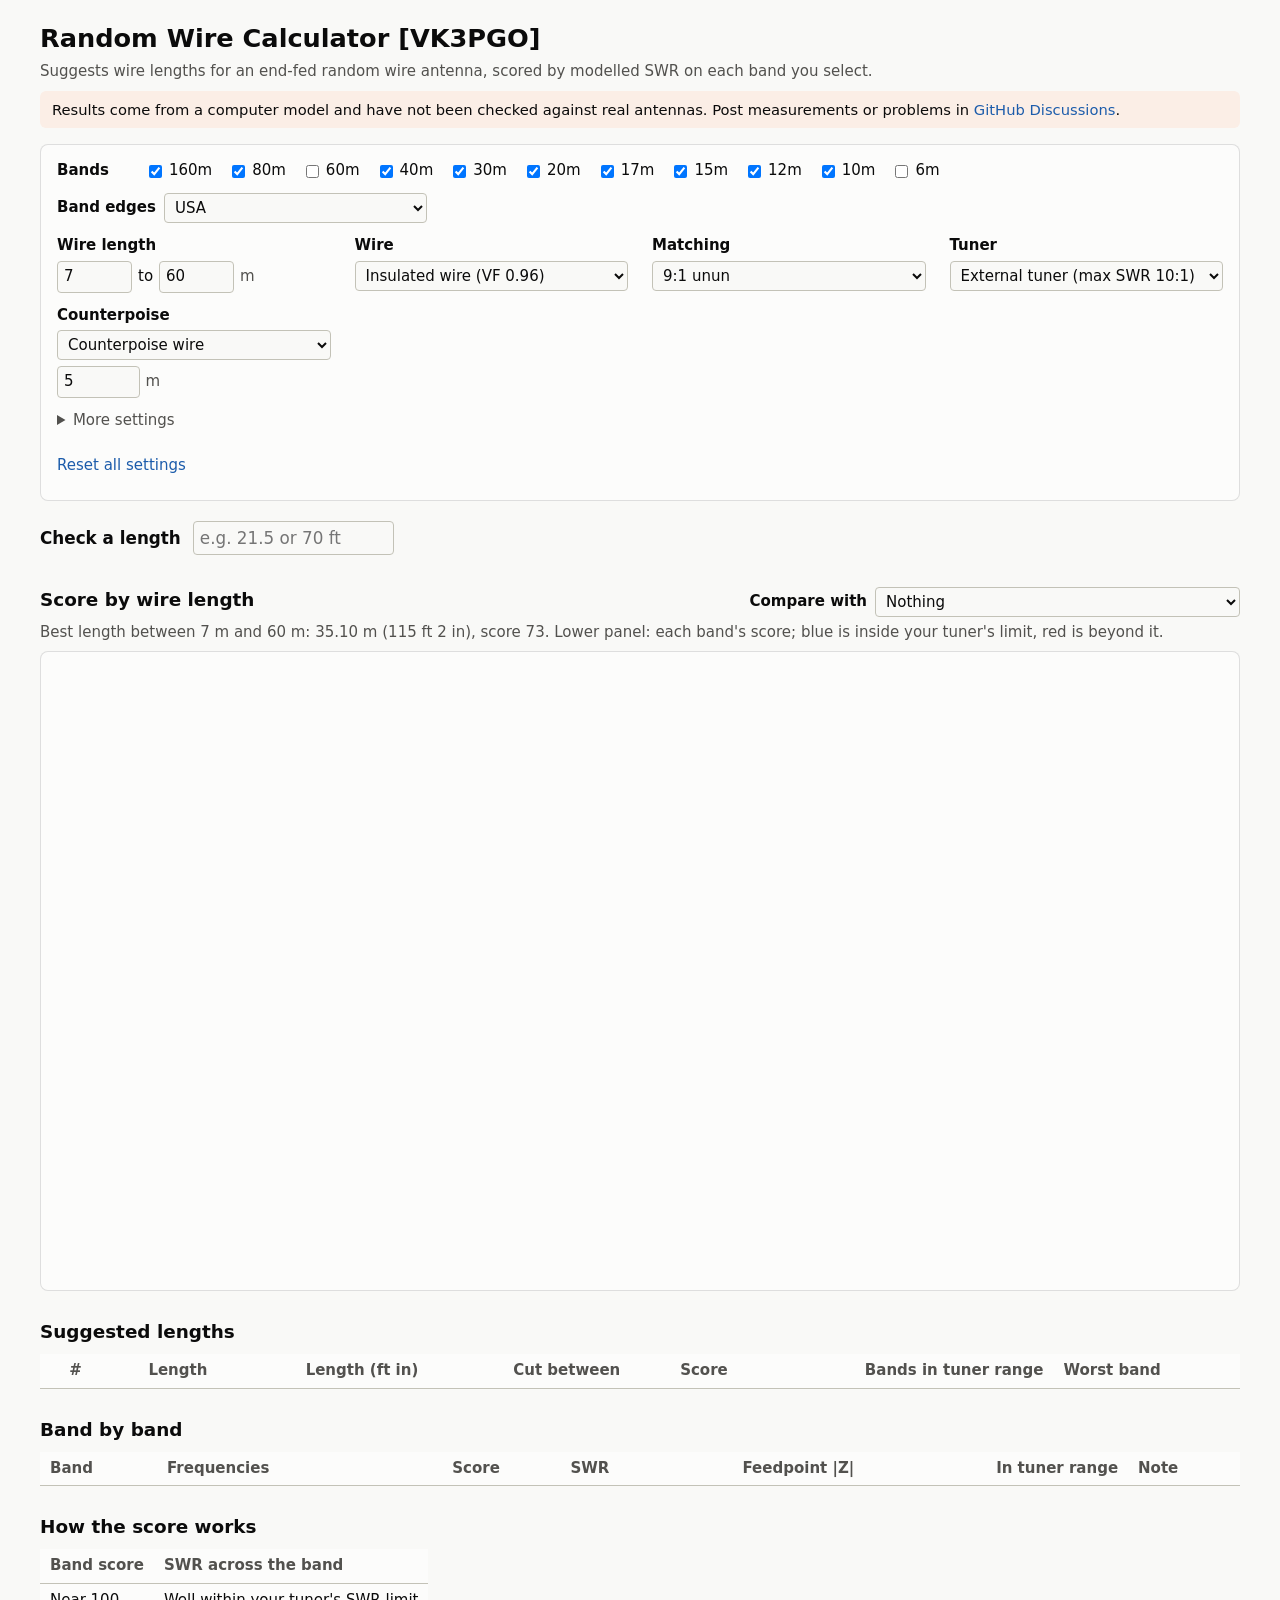
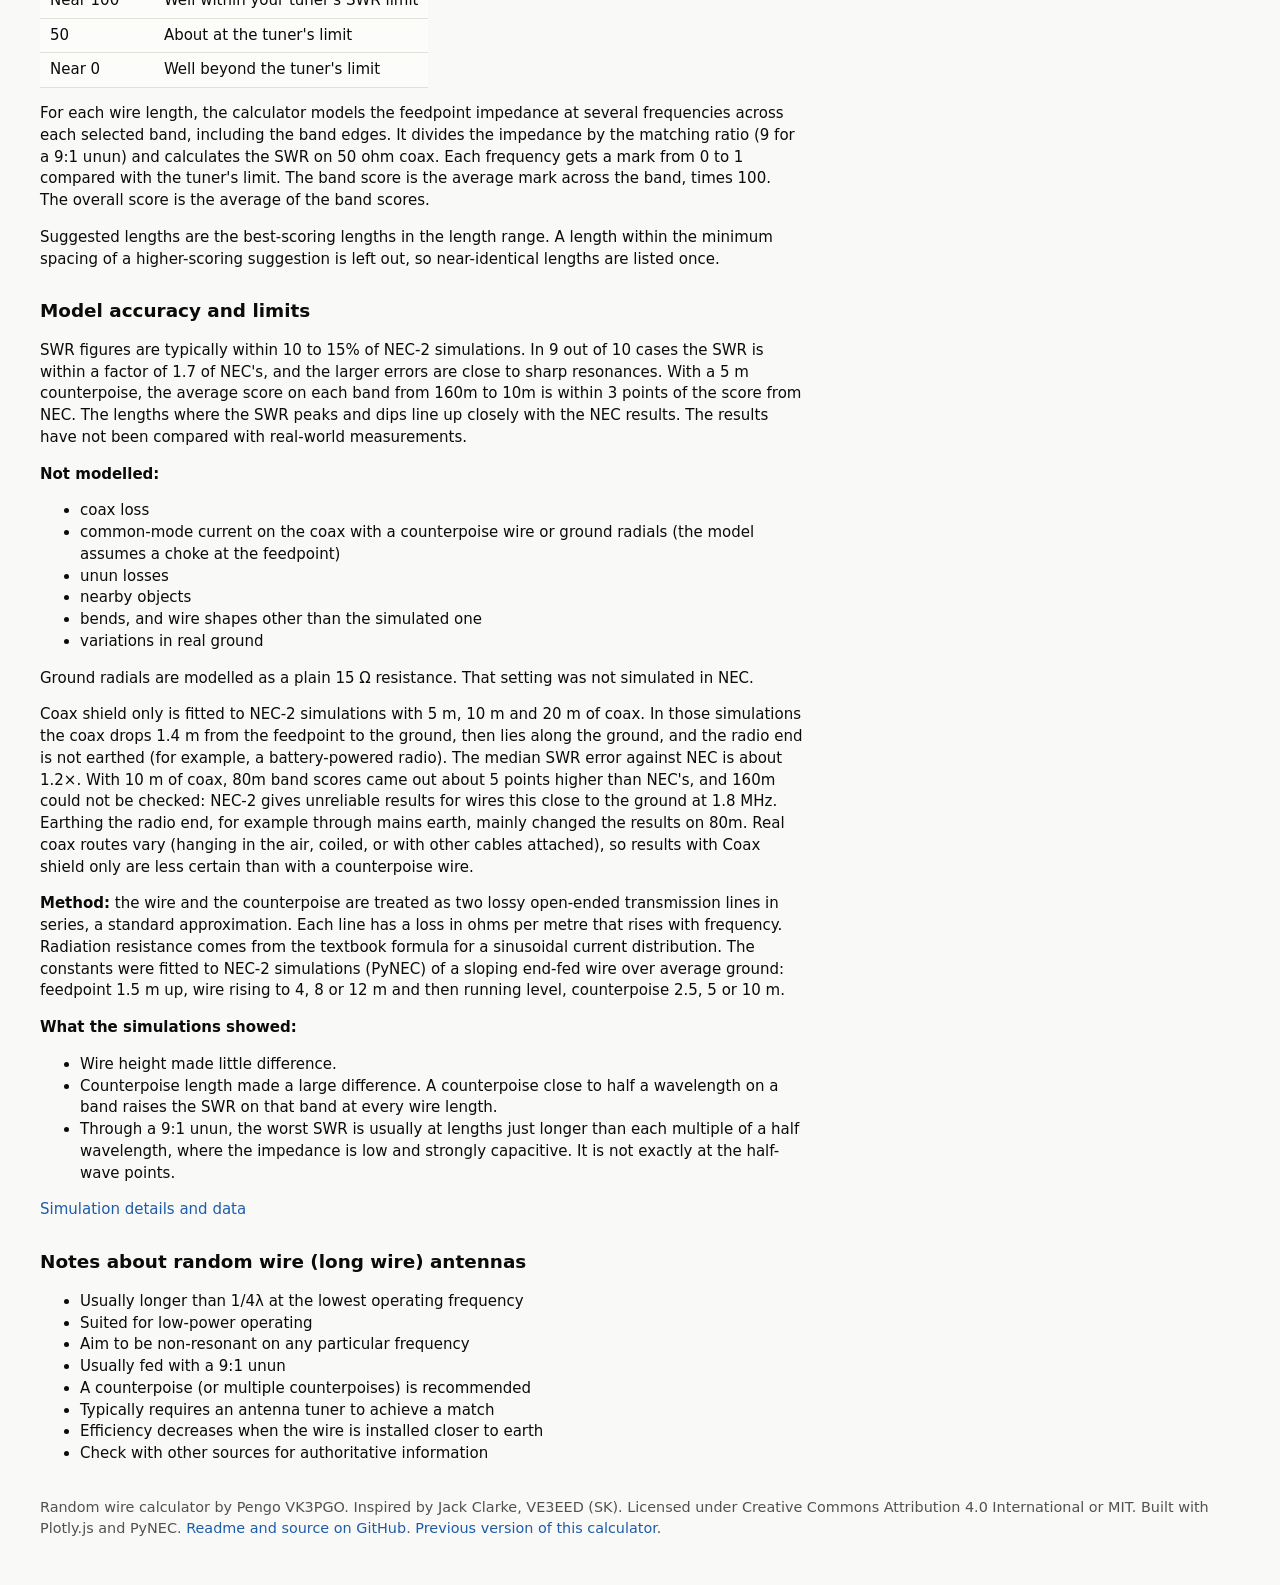
<file: docs/index.html>
<!DOCTYPE html>
<html lang="en">
<head>
    <meta charset="UTF-8">
    <meta name="viewport" content="width=device-width, initial-scale=1">
    <title>Random Wire Calculator [VK3PGO]</title>
    <meta name="description" content="Suggests wire lengths for an end-fed random wire antenna, scored by modelled SWR on each band you select.">
    <link rel="stylesheet" href="css/style.css">
    <script src="https://cdn.plot.ly/plotly-3.1.1.min.js"></script>
    <script type="module" src="js/app.js"></script>
</head>
<body>
<header class="page-head">
    <h1>Random Wire Calculator [VK3PGO]</h1>
    <p class="subtitle" id="subtitle">Suggests wire lengths for an end-fed random wire antenna, scored by modelled SWR on each band you select.</p>
    <p class="caution" id="caution">Results come from a computer model and have not been checked against real antennas. Post measurements or problems in <a href="https://github.com/pengowray/random-wire-calc/discussions">GitHub Discussions</a>.</p>
</header>

<main>
<section class="settings" aria-label="Settings">
    <fieldset class="bands">
        <legend>Bands</legend>
        <div id="bandList" class="band-list"></div>
        <label class="inline">Band edges
            <select id="region"></select>
        </label>
    </fieldset>

    <div class="setting-grid">
        <label>Wire length
            <span class="range-inputs">
                <input type="text" id="minLen" inputmode="decimal" value="7" aria-label="Shortest wire length">
                <span>to</span>
                <input type="text" id="maxLen" inputmode="decimal" value="60" aria-label="Longest wire length">
                <span class="unit len-unit">m</span>
            </span>
            <span class="field-note" id="rangeNote"></span>
        </label>

        <label>Wire
            <span class="range-inputs">
            <select id="wireType" title="Sets the velocity factor. Insulation slows the wave, so an insulated wire resonates at a shorter length.">
                <option value="0.99">Bare wire (VF 0.99)</option>
                <option value="0.96">Insulated wire (VF 0.96)</option>
                <option value="0.93">Thick insulation (VF 0.93)</option>
                <option value="custom">Custom velocity factor</option>
            </select>
            <input type="text" id="vfCustom" inputmode="decimal" value="0.95" aria-label="Custom velocity factor" class="short hidden">
            </span>
        </label>

        <label>Matching
            <select id="matching" title="The unun or transformer at the feedpoint, if any. The feedpoint impedance is divided by its ratio before the SWR is calculated.">
                <option value="9">9:1 unun</option>
                <option value="4">4:1 unun</option>
                <option value="1">1:1, tuner at the feedpoint</option>
                <option value="49">49:1 EFHW transformer</option>
                <option value="64">64:1 EFHW transformer</option>
            </select>
        </label>

        <label>Tuner
            <select id="tuner" title="The highest SWR your tuner can match. Each length is scored against this SWR limit.">
                <option value="10">External tuner (max SWR 10:1)</option>
                <option value="3">Radio's built-in tuner (max SWR 3:1)</option>
                <option value="2">No tuner (max SWR 2:1)</option>
            </select>
        </label>

        <label>Counterpoise
            <span class="range-inputs wraps">
                <select id="cpKind" title="Counterpoise wire length, ground radials, or coax shield only. With Coax shield only there is no counterpoise wire: the outside of the coax shield acts as the counterpoise, so the coax length changes the results. A counterpoise wire close to half a wavelength on a band raises the SWR on that band.">
                    <option value="wire">Counterpoise wire</option>
                    <option value="radials">Ground radials</option>
                    <option value="coax">Coax shield only</option>
                </select>
                <span class="input-unit" id="cpGroup">
                    <input type="text" id="cpLen" inputmode="decimal" value="5" aria-label="Counterpoise length" class="short">
                    <span class="unit len-unit">m</span>
                </span>
                <span class="input-unit hidden" id="coaxGroup">
                    <input type="text" id="coaxLen" inputmode="decimal" value="10" aria-label="Coax length from the unun to the radio" class="short"
                        title="Coax length from the unun to the radio. The model assumes the coax drops 1.4 m (4 ft 7 in) from the feedpoint to the ground, then lies along the ground, and the radio end is not earthed.">
                    <span class="unit"><span class="len-unit">m</span> of coax</span>
                </span>
            </span>
        </label>
    </div>

    <details class="more" id="moreSettings">
        <summary>More settings</summary>
        <div class="setting-grid">
            <label>Suggestions to show
                <input type="number" id="count" value="10" min="1" max="40" class="short">
            </label>
            <label title="A length within this percentage of a higher-scoring suggestion is left out of the suggestions.">Minimum spacing between suggestions
                <span class="range-inputs"><input type="number" id="spacing" value="5" min="0" max="50" step="0.5" class="short"><span class="unit">%</span></span>
            </label>
            <label>Length units
                <select id="units"><option value="m">Metres</option><option value="ft">Feet</option></select>
            </label>
            <label class="check"><input type="checkbox" id="logAxis"> Logarithmic length axis</label>
        </div>
    </details>
    <p><button type="button" id="reset" class="link-button">Reset all settings</button></p>
</section>

<section class="check-row" aria-label="Check a length">
    <label for="checkLen" class="check-label">Check a length</label>
    <input type="text" id="checkLen" inputmode="decimal" placeholder="e.g. 21.5 or 70 ft">
    <p id="checkResult" class="check-result" aria-live="polite"></p>
</section>

<section class="chart-section">
    <div class="chart-head">
        <h2 id="chartTitle">Score by wire length</h2>
        <label class="inline">Compare with
            <select id="compare"><option value="">Nothing</option></select>
        </label>
    </div>
    <p class="chart-summary" id="chartSummary"></p>
    <div id="plot" class="plot" role="img" aria-labelledby="chartTitle chartSummary"></div>
</section>

<section>
    <h2 id="suggestionsTitle">Suggested lengths</h2>
    <p class="table-note" id="suggestionsNote"></p>
    <div class="table-wrap">
    <table id="suggestions" class="data">
        <thead><tr>
            <th data-sort="rank" class="num">#</th>
            <th data-sort="length" class="num">Length</th>
            <th class="num">Length (ft in)</th>
            <th class="num" title="Any length in this range has a score within 3 points of the suggested length's score.">Cut between</th>
            <th data-sort="score" class="num" title="Average of the band scores, from 0 to 100. A score of 50 means the SWR is about at your tuner's limit. Higher is better.">Score</th>
            <th class="num hidden" id="altScoreHead"></th>
            <th class="num" title="Number of selected bands where the SWR stays within the tuner's limit across the whole band.">Bands in tuner range</th>
            <th>Worst band</th>
        </tr></thead>
        <tbody></tbody>
    </table>
    </div>
</section>

<section id="compareSection" class="hidden">
    <h2 id="compareTitle"></h2>
    <p class="table-note" id="compareNote"></p>
    <div class="table-wrap">
    <table id="compareTable" class="data">
        <thead><tr>
            <th class="num">Published length</th>
            <th class="num">Length</th>
            <th class="num">Score</th>
            <th class="num">Bands in tuner range</th>
            <th>Worst band</th>
            <th>Nearest suggestion</th>
        </tr></thead>
        <tbody></tbody>
    </table>
    </div>
</section>

<section>
    <h2 id="bandTitle">Band by band</h2>
    <div class="table-wrap">
    <table id="bandTable" class="data">
        <thead><tr>
            <th>Band</th>
            <th>Frequencies</th>
            <th class="num" title="Band score: average mark across the band, 0 to 100.">Score</th>
            <th class="num" title="SWR on the coax after the transformer, lowest to highest across the band.">SWR</th>
            <th class="num" title="Magnitude of the feedpoint impedance before the transformer, lowest to highest across the band.">Feedpoint |Z|</th>
            <th class="num">In tuner range</th>
            <th>Note</th>
        </tr></thead>
        <tbody></tbody>
    </table>
    </div>
</section>

<section class="about">
    <h2>How the score works</h2>
    <table class="data key">
        <thead><tr><th>Band score</th><th>SWR across the band</th></tr></thead>
        <tbody>
            <tr><td>Near 100</td><td>Well within your tuner's SWR limit</td></tr>
            <tr><td>50</td><td>About at the tuner's limit</td></tr>
            <tr><td>Near 0</td><td>Well beyond the tuner's limit</td></tr>
        </tbody>
    </table>
    <p>For each wire length, the calculator models the feedpoint impedance at several frequencies across each selected band, including the band edges. It divides the impedance by the matching ratio (9 for a 9:1 unun) and calculates the SWR on 50 ohm coax. Each frequency gets a mark from 0 to 1 compared with the tuner's limit. The band score is the average mark across the band, times 100. The overall score is the average of the band scores.</p>
    <p>Suggested lengths are the best-scoring lengths in the length range. A length within the minimum spacing of a higher-scoring suggestion is left out, so near-identical lengths are listed once.</p>

    <h2>Model accuracy and limits</h2>
    <p>SWR figures are typically within 10 to 15% of NEC-2 simulations. In 9 out of 10 cases the SWR is within a factor of 1.7 of NEC's, and the larger errors are close to sharp resonances. With a 5 m counterpoise, the average score on each band from 160m to 10m is within 3 points of the score from NEC. The lengths where the SWR peaks and dips line up closely with the NEC results. The results have not been compared with real-world measurements.</p>
    <p><b>Not modelled:</b></p>
    <ul>
        <li>coax loss</li>
        <li>common-mode current on the coax with a counterpoise wire or ground radials (the model assumes a choke at the feedpoint)</li>
        <li>unun losses</li>
        <li>nearby objects</li>
        <li>bends, and wire shapes other than the simulated one</li>
        <li>variations in real ground</li>
    </ul>
    <p>Ground radials are modelled as a plain 15 Ω resistance. That setting was not simulated in NEC.</p>
    <p>Coax shield only is fitted to NEC-2 simulations with 5 m, 10 m and 20 m of coax. In those simulations the coax drops 1.4 m from the feedpoint to the ground, then lies along the ground, and the radio end is not earthed (for example, a battery-powered radio). The median SWR error against NEC is about 1.2×. With 10 m of coax, 80m band scores came out about 5 points higher than NEC's, and 160m could not be checked: NEC-2 gives unreliable results for wires this close to the ground at 1.8 MHz. Earthing the radio end, for example through mains earth, mainly changed the results on 80m. Real coax routes vary (hanging in the air, coiled, or with other cables attached), so results with Coax shield only are less certain than with a counterpoise wire.</p>
    <p><b>Method:</b> the wire and the counterpoise are treated as two lossy open-ended transmission lines in series, a standard approximation. Each line has a loss in ohms per metre that rises with frequency. Radiation resistance comes from the textbook formula for a sinusoidal current distribution. The constants were fitted to NEC-2 simulations (PyNEC) of a sloping end-fed wire over average ground: feedpoint 1.5 m up, wire rising to 4, 8 or 12 m and then running level, counterpoise 2.5, 5 or 10 m.</p>
    <p><b>What the simulations showed:</b></p>
    <ul>
        <li>Wire height made little difference.</li>
        <li>Counterpoise length made a large difference. A counterpoise close to half a wavelength on a band raises the SWR on that band at every wire length.</li>
        <li>Through a 9:1 unun, the worst SWR is usually at lengths just longer than each multiple of a half wavelength, where the impedance is low and strongly capacitive. It is not exactly at the half-wave points.</li>
    </ul>
    <p><a href="https://github.com/pengowray/random-wire-calc/tree/main/model">Simulation details and data</a></p>

    <h2>Notes about random wire (long wire) antennas</h2>
    <ul>
        <li>Usually longer than 1/4λ at the lowest operating frequency</li>
        <li>Suited for low-power operating</li>
        <li>Aim to be non-resonant on any particular frequency</li>
        <li>Usually fed with a 9:1 unun</li>
        <li>A counterpoise (or multiple counterpoises) is recommended</li>
        <li>Typically requires an antenna tuner to achieve a match</li>
        <li>Efficiency decreases when the wire is installed closer to earth</li>
        <li>Check with other sources for authoritative information</li>
    </ul>
</section>
</main>

<footer>
    <p>Random wire calculator by Pengo VK3PGO. Inspired by Jack Clarke, VE3EED (SK). Licensed under Creative Commons Attribution 4.0 International or MIT. Built with Plotly.js and PyNEC. <a href="https://github.com/pengowray/random-wire-calc">Readme and source on GitHub</a>. <a href="old/">Previous version of this calculator</a>.</p>
</footer>
</body>
</html>
</file>
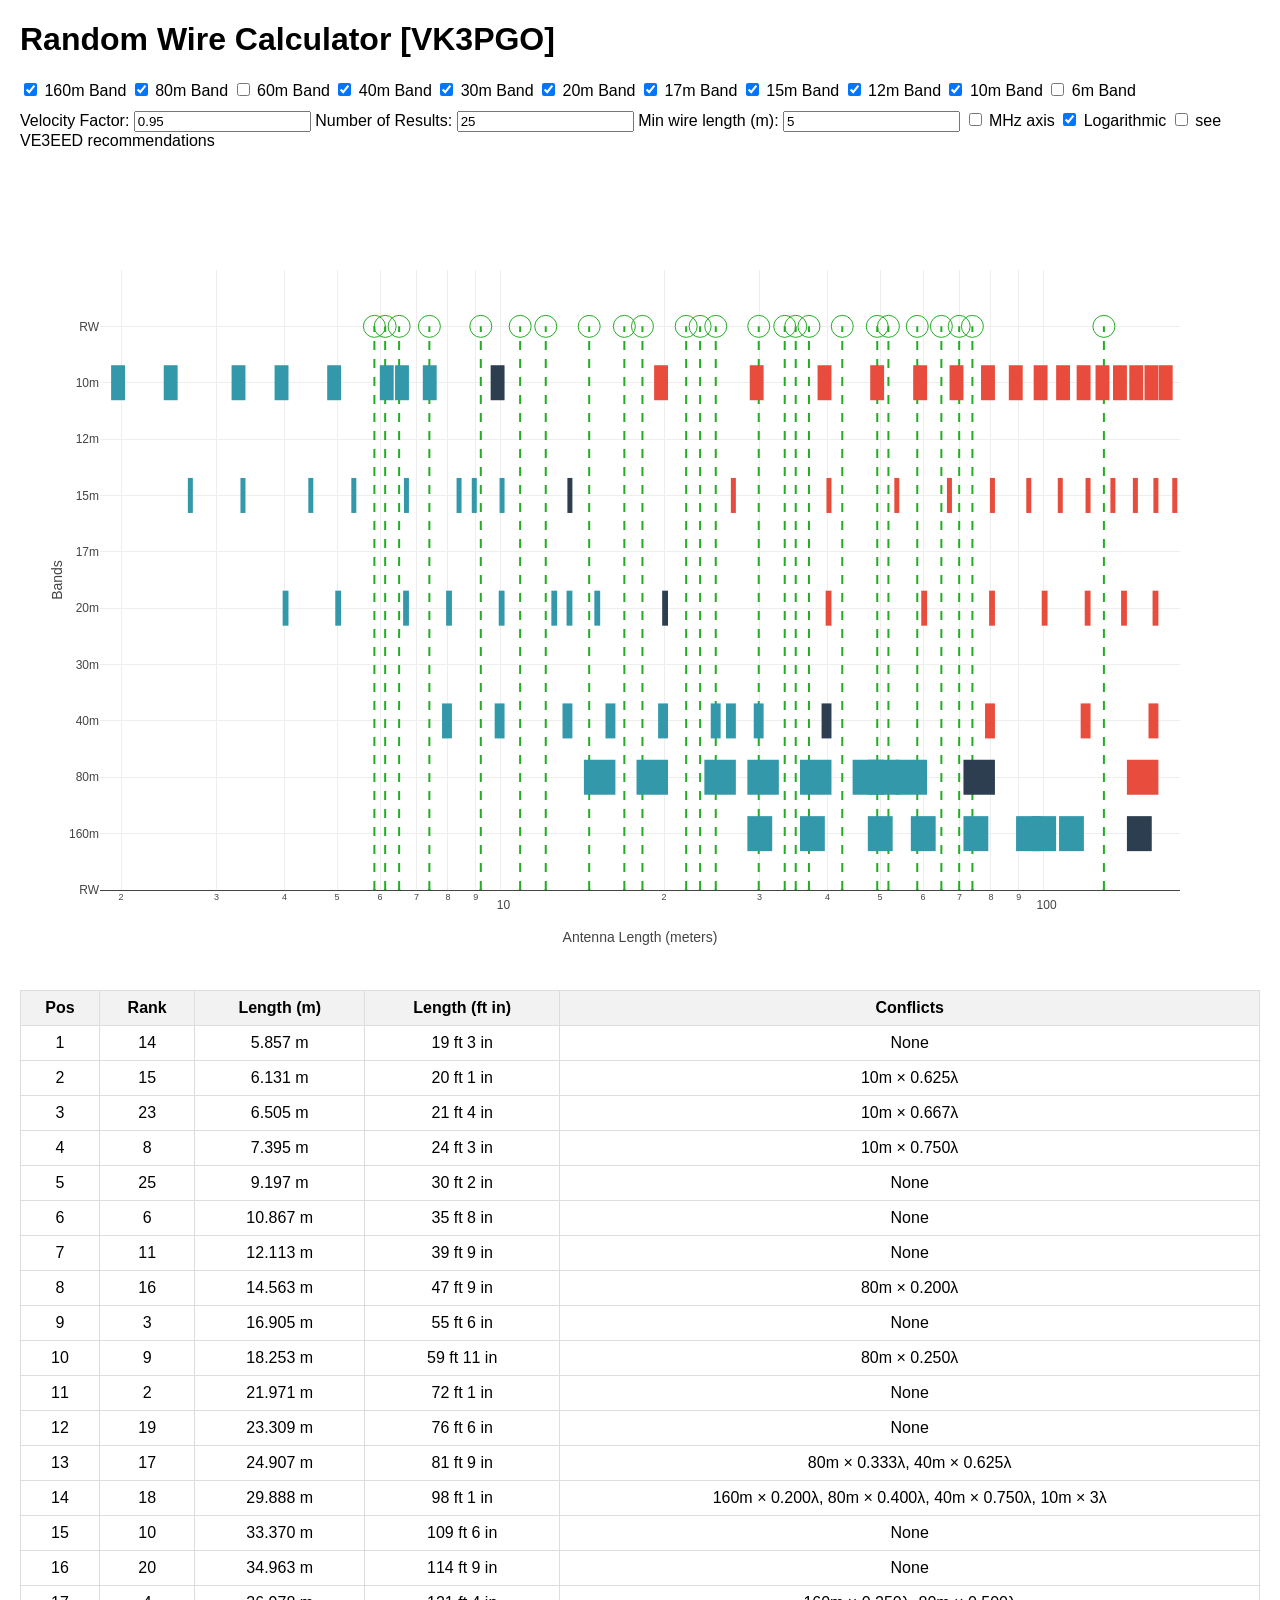
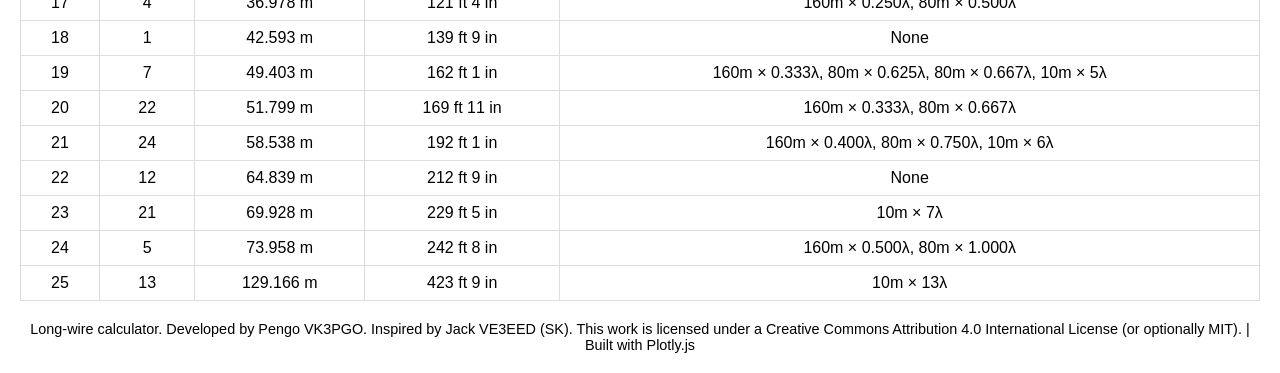
<file: web/index.html>
<!DOCTYPE html>
<html lang="en">
<head>
    <meta charset="UTF-8">
    <title>Random Wire Calculator [VK3PGO]</title>
    <script src="https://cdn.plot.ly/plotly-latest.min.js"></script>
    <style>
        body {
            font-family: Arial, sans-serif;
            margin: 20px;
        }
        .controls {
            margin-bottom: 20px;
        }
        .checkboxes {
            margin-bottom: 10px;
        }
        .plot {
            width: 100%;
            height: 800px;
        }
        table {
            width: 100%;
            border-collapse: collapse;
            margin-top: 20px;
        }
        th, td {
            border: 1px solid #ddd;
            padding: 8px;
            text-align: center;
        }
        th {
            background-color: #f2f2f2;
            cursor: pointer;
        }
        footer {
            margin-top: 20px;
            text-align: center;
            font-size: 0.9em;
        }
        #ve3eedContainer {
            display: none;
        }
    </style>
</head>
<body>

<h1>Random Wire Calculator [VK3PGO]</h1>

<div class="controls">
    <div class="checkboxes">
        <label><input type="checkbox" id="160m" checked> 160m Band</label>
        <label><input type="checkbox" id="80m" checked> 80m Band</label>
        <label><input type="checkbox" id="60m"> 60m Band</label>
        <label><input type="checkbox" id="40m" checked> 40m Band</label>
        <label><input type="checkbox" id="30m" checked> 30m Band</label>
        <label><input type="checkbox" id="20m" checked> 20m Band</label>
        <label><input type="checkbox" id="17m" checked> 17m Band</label>
        <label><input type="checkbox" id="15m" checked> 15m Band</label>
        <label><input type="checkbox" id="12m" checked> 12m Band</label>
        <label><input type="checkbox" id="10m" checked> 10m Band</label>
        <label><input type="checkbox" id="6m"> 6m Band</label>
    </div>
    <label for="velocityFactor">Velocity Factor: </label>
    <input type="text" id="velocityFactor" value="0.95">
    <label for="numResults">Number of Results: </label>
    <input type="number" id="numResults" value="25" min="1">
    <label for="minWireM">Min wire length (m): </label>
    <input type="number" id="minWireM" value="5" min="0">
    <label><input type="checkbox" id="hzUnits" onchange="toggledUnit()"> MHz axis</label>
    <label><input type="checkbox" id="logarithmic" checked> Logarithmic</label>
    <label id="ve3eedContainer"><input type="checkbox" id="ve3eedToggle" onchange="toggleVe3eed()"> see VE3EED recommendations</label>
</div>

<div id="plot" class="plot"></div>

<table id="resultsTable">
    <thead>
        <tr>
            <th onclick="sortTable(0)">Pos</th>
            <th onclick="sortTable(1)">Rank</th>
            <th onclick="sortTable(0)">Length (m)</th>
            <th onclick="sortTable(0)">Length (ft in)</th>
            <th onclick="sortTable(4)">Conflicts</th>
        </tr>
    </thead>
    <tbody></tbody>
</table>

<footer>
    <p>Long-wire calculator. Developed by Pengo VK3PGO. Inspired by Jack <a onclick="easterEgg()">VE3EED</a> (SK). This work is licensed under a Creative Commons Attribution 4.0 International License (or optionally MIT). | Built with Plotly.js</p>
</footer>

<script>
const speedOfLight = 299792458;
const ve3eedNumbers = "29  35.5  41  58  71  84  107  119  148  203  347  407  423"; // feet
const maxFreq = 1.6; // has vf applied to it

const frequencyRanges = {
    "160m": [1.8, 2.0],
    "80m": [3.5, 4.0],
    "60m": [5.3, 5.4],
    "40m": [7.0, 7.3],
    "30m": [10.1, 10.15],
    "20m": [14.0, 14.35],
    "17m": [18.068, 18.168],
    "15m": [21.0, 21.45],
    "12m": [24.89, 24.99],
    "10m": [28.0, 29.7],
    "6m": [50.0, 54.0]
};

const factors = [
    { value: 1/2, penalty: 10, type: 'fraction' },
    { value: 1/4, penalty: 9, type: 'fraction' },
    { value: 3/4, penalty: 8, type: 'fraction' },
    { value: 1, penalty: 7, type: 'fraction', highlight: true },
    { value: 5/8, penalty: 6, type: 'fraction' },
    { value: 1/3, penalty: 5, type: 'fraction' },
    { value: 2/3, penalty: 5, type: 'fraction' },
    { value: 1/5, penalty: 4, type: 'fraction' },
    { value: 2/5, penalty: 4, type: 'fraction' },
    { value: 2, penalty: 6, type: 'multiple' },
    { value: 3, penalty: 5, type: 'multiple' },
    { value: 4, penalty: 4, type: 'multiple' },
    { value: 5, penalty: 3, type: 'multiple' },
    { value: 6, penalty: 2, type: 'multiple' },
    { value: 7, penalty: 2, type: 'multiple' },
    { value: 8, penalty: 1, type: 'multiple' },
    { value: 9, penalty: 1, type: 'multiple' },
    { value: 10, penalty: 1, type: 'multiple' },
    { value: 11, penalty: 0.6, type: 'multiple' },
    { value: 12, penalty: 0.6, type: 'multiple' },
    { value: 13, penalty: 0.6, type: 'multiple' },
    { value: 14, penalty: 0.6, type: 'multiple' },
    { value: 15, penalty: 0.6, type: 'multiple' },
    { value: 16, penalty: 0.6, type: 'multiple' },
    { value: 17, penalty: 0.6, type: 'multiple' },
    { value: 18, penalty: 0.6, type: 'multiple' },
    { value: 19, penalty: 0.6, type: 'multiple' },
    { value: 20, penalty: 0.6, type: 'multiple' }
];

//let currentUnit = 'meters';
let currentUnit = document.getElementById('hzUnits').checked ? 'hertz' : 'meters';
let ve3eedMode = false;
let originalNumResults = 25;
let numResultsHasBeenSet = false;

function calculateWavelength(freq, vf) {
    return (speedOfLight * vf) / (freq * 1e6);
}

function calculateFrequency(length, vf) {
    return (speedOfLight * vf) / (length * 1e6);
}

function findConflicts(length, selectedBands, factors, vf) {
    const conflicts = new Set();
    for (const [band, [startFreq, endFreq]] of Object.entries(frequencyRanges)) {
        if (selectedBands.some(([selectedBand]) => selectedBand === band)) {
            const minWavelength = calculateWavelength(endFreq, vf);
            const maxWavelength = calculateWavelength(startFreq, vf);
            for (const { value, type, penalty } of factors) {
                const minLength = minWavelength * value;
                const maxLength = maxWavelength * value;
                if (length >= minLength && length <= maxLength && maxWavelength * value <= calculateWavelength(maxFreq, vf)) {
                    const startFreqMHZ = (endFreq * value).toFixed(2);
                    const endFreqMHZ = (startFreq * value).toFixed(2);
                    conflicts.add(`${band} × ${type === 'fraction' ? value.toFixed(3) : value.toFixed(0)}λ`);
                }
            }
        }
    }
    return Array.from(conflicts);
}

function calculate() {
    const vf = parseFloat(document.getElementById('velocityFactor').value);
    const numResultsInput = document.getElementById('numResults');
    const numResults = ve3eedMode ? 13 : parseInt(numResultsInput.value);
    const logarithmic = document.getElementById('logarithmic').checked;
    const selectedBands = Object.entries(frequencyRanges).filter(([band]) => document.getElementById(band).checked);
    const minWireLen = parseFloat(document.getElementById('minWireM').value);

    numResultsInput.disabled = ve3eedMode;
    minWireM.disabled = ve3eedMode;
    if (ve3eedMode) {
        numResultsInput.value = 13;
    } else if (numResultsHasBeenSet) {
        numResultsInput.value = originalNumResults;
    }

    if (ve3eedMode) {
        //const ve3eedLengthsFt = ve3eedNumbers.split(' ').filter(num => num).map(Number);
        const ve3eedLengthsFt = ve3eedNumbers.split(' ').filter(num => num);
        
        const scoredVe3eedLengths = ve3eedLengthsFt.map((ft, index) => {
            const length = Number(ft) * 0.3048;
            const conflicts = findConflicts(length, selectedBands, factors, vf);
            let score = 0;
            conflicts.forEach(conflict => {
                const factorMatch = factors.find(f => conflict.includes(`${f.value.toFixed(2)}${f.type === 'fraction' ? 'λ' : 'x'}`));
                if (factorMatch) {
                    score -= factorMatch.penalty;
                }
            });
            return { length, conflicts, score, originalIndex: index + 1, ft };
        });

        scoredVe3eedLengths.sort((a, b) => b.score - a.score);

        const results = scoredVe3eedLengths.map((result, index) => {
            const length = result.length;
            return {
                pos: result.originalIndex, // lengthToPosMap[result.mid],
                rank: index + 1,
                length: `${length.toFixed(3)} m`,
                size: `${result.ft} ft`,
                conflicts: result.conflicts.join(', '),
                score: result.score,
                originalIndex: result.originalIndex
            };
        });

        plotResults(selectedBands, results, vf, logarithmic, true);

        const tableBody = document.getElementById('resultsTable').querySelector('tbody');
        tableBody.innerHTML = '';
        results.forEach((result) => {
            const row = document.createElement('tr');
            row.innerHTML = `
                <td>${result.pos}</td>
                <td>${result.rank}</td>
                <td>${result.length}</td>
                <td>${result.size}</td>
                <td>${result.conflicts.length ? result.conflicts : 'None'}</td>
            `;
            tableBody.appendChild(row);
        });
    } else {
        const avoidSet = new Set();
        for (const [band, [startFreq, endFreq]] of selectedBands) {
            for (const freq of [startFreq, endFreq]) {
                const wavelength = calculateWavelength(freq, vf);
                for (const { value } of factors) {
                    const length = Math.round(wavelength * value * 1000) / 1000;
                    if (length <= calculateWavelength(maxFreq, vf)) {
                        avoidSet.add(length);
                    }
                }
            }
        }

        const avoidList = Array.from(avoidSet).sort((a, b) => a - b);
        const midPoints = [];
        const bandwidths = [];

        for (let i = 0; i < avoidList.length - 1; i++) {
            const midPoint = (avoidList[i] + avoidList[i + 1]) / 2;
            const bandwidth = avoidList[i + 1] - avoidList[i];
            if (midPoint < minWireLen) continue;
            midPoints.push(midPoint);
            bandwidths.push(bandwidth);
        }

        const scoredMidPoints = midPoints.map((mid, index) => {
            let score = bandwidths[index] / mid;
            const conflicts = findConflicts(mid, selectedBands, factors, vf);
            const debugInfo = [];
            conflicts.forEach(conflict => {
                const factorMatch = factors.find(f => conflict.includes(`${f.value.toFixed(2)}${f.type === 'fraction' ? 'λ' : 'x'}`));
                if (factorMatch) {
                    score -= factorMatch.penalty;
                    debugInfo.push({ conflict, penalty: factorMatch.penalty });
                }
            });
            console.log(`Midpoint: ${mid.toFixed(3)} m, Score: ${score.toFixed(2)}, Debug Info:`, debugInfo);
            return { mid, bandwidth: bandwidths[index], score, conflicts, originalIndex: index + 1 };
        });

        scoredMidPoints.sort((a, b) => b.score - a.score);
        const topResults = scoredMidPoints.slice(0, numResults);

        // Create a mapping of the sorted lengths to their position (pos)
        const lengthSortedResults = [...topResults].sort((a, b) => a.mid - b.mid);
        const lengthToPosMap = lengthSortedResults.reduce((acc, result, idx) => {
            acc[result.mid] = idx + 1;
            return acc;
        }, {});

        const results = topResults.map((result, index) => {
            const length = result.mid;
            const conflicts = findConflicts(length, selectedBands, factors, vf);
            const feet = Math.floor(length * 3.28084);
            const inches = Math.round((length * 3.28084 - feet) * 12);
            return {
                pos: lengthToPosMap[result.mid],
                rank: index + 1,
                length: `${length.toFixed(3)} m`,
                size: `${feet} ft ${inches} in`,
                conflicts: conflicts.join(', '),
                score: result.score.toFixed(2),
                originalIndex: result.originalIndex
            };
        });

        plotResults(selectedBands, results, vf, logarithmic, false);

        const tableBody = document.getElementById('resultsTable').querySelector('tbody');
        tableBody.innerHTML = '';
        results.forEach((result) => {
            const row = document.createElement('tr');
            row.innerHTML = `
                <td>${result.pos}</td>
                <td>${result.rank}</td>
                <td>${result.length}</td>
                <td>${result.size}</td>
                <td>${result.conflicts.length ? result.conflicts : 'None'}</td>
            `;
            tableBody.appendChild(row);
        });
    }

    console.log('Good lengths with conflicts:', typeof results !== 'undefined' ? results : 'results is not defined');

    sortTable(0);
}

function plotResults(selectedBands, results, vf, logarithmic, ve3eedMode) {
    const vfc = 1.0; // constant vf for display; vf already calculated in data
    const traceData = [];
    selectedBands.forEach(([band, [startFreq, endFreq]], index) => {
        const minWavelength = calculateWavelength(endFreq, vf);
        const maxWavelength = calculateWavelength(startFreq, vf);
        for (const { value, type, penalty, highlight } of factors) {
            const xValues = currentUnit === 'meters' ? 
                            [minWavelength * value, maxWavelength * value] :
                            [endFreq * value * vf, startFreq * value * vf];
            if (maxWavelength * value <= calculateWavelength(maxFreq, vf)) {
                traceData.push({
                    x: xValues,
                    y: [index + 1, index + 1],
                    type: 'scatter',
                    mode: 'lines',
                    line: { shape: 'linear', width: highlight ? 35 : 35, color: highlight ? '#2C3E50' : value > 1 ? '#E74C3C' : '#3498AB' },
                    marker: {
                        color: highlight ? '#2C3E50' : value > 1 ? '#E74C3C' : '#3498AB',
                        size: 6
                    },
                    name: band,
                    text: [
                        `× ${type === 'fraction' ? value.toFixed(2) : value.toFixed(0)}λ`,
                        `× ${type === 'fraction' ? value.toFixed(2) : value.toFixed(0)}λ`,
                    ]
                });
            }
        }
    });

    const bestData = results.map((result) => {
        const xValue = currentUnit === 'meters' ? parseFloat(result.length) : calculateFrequency(parseFloat(result.length), vfc);
        //const labelText = ve3eedMode ? `#${result.pos}: ${result.length} (${result.size})` : `#${result.pos}: ${result.length} (${result.size}) Rank:${result.rank}`;
        const labelText = `#${result.pos}: ${result.length} (${result.size})`;
        return [
            {
                x: [xValue],
                y: [selectedBands.length + 1],
                type: 'scatter',
                mode: 'markers',
                marker: { color: ve3eedMode ? '#AD32AD' : '#22AD22', size: 22, symbol: 'circle-open' },
                name: `RW`,
                text: [labelText]
            },
            {
                x: [xValue],
                y: [0],
                type: 'scatter',
                mode: 'markers',
                marker: { color: ve3eedMode ? '#AD32AD' : '#22AD22', size: 2, symbol: 'circle-open' },
                name: `RW`,
                //text: [labelText],
                hoverinfo: 'skip'
            },
            {
                x: [xValue, xValue],
                y: [0, selectedBands.length + 1],
                type: 'scatter',
                mode: 'lines',
                line: { color: ve3eedMode ? '#AD32AD' : '#22AD22', width: 2, dash: 'dash' },
                showlegend: false,
                hoverinfo: 'skip'
            }
        ];
    }).flat();

    const layout = {
        xaxis: {
            title: currentUnit === 'meters' ? 'Antenna Length (meters)' : 'Frequency (MHz)',
            type: logarithmic ? 'log' : 'linear',
            range: logarithmic ? (currentUnit === 'meters' ? [Math.log(1.3), Math.log(9.5)] : [Math.log(1.3), Math.log(9.5)]) : (0, currentUnit === 'meters' ? [0, 180] : [0, calculateFrequency(6, 1.0)]),
            side: 'bottom',
        },
        yaxis: {
            title: 'Bands',
            tickvals: Array.from({ length: selectedBands.length }, (_, i) => i + 1).concat([selectedBands.length + 1, 0]),
            ticktext: selectedBands.map(([band]) => band).concat(['RW', 'RW']),
            showticklabels: true,
            range: [0, selectedBands.length + 2]
        },
        showlegend: false
    };

    Plotly.newPlot('plot', [...bestData, ...traceData], layout);
}

function toggledUnit() {
    //currentUnit = currentUnit === 'meters' ? 'hertz' : 'meters';
    currentUnit = document.getElementById('hzUnits').checked ? 'hertz' : 'meters';
    
    calculate();
}

function sortTable(columnIndex) {
    const table = document.getElementById('resultsTable');
    const rows = Array.from(table.rows).slice(1);
    const sortedRows = rows.sort((a, b) => {
        const cellA = a.cells[columnIndex].innerText;
        const cellB = b.cells[columnIndex].innerText;
        if (columnIndex === 0 || columnIndex === 1 || columnIndex === 2) {  // Numeric columns
            return parseFloat(cellA) - parseFloat(cellB);
        }
        return cellA.localeCompare(cellB);
    });
    const tableBody = table.querySelector('tbody');
    tableBody.innerHTML = '';
    sortedRows.forEach(row => tableBody.appendChild(row));
}

function toggleVe3eed() {
    const checkbox = document.getElementById('ve3eedToggle');
    ve3eedMode = checkbox.checked;

    if (ve3eedMode) {
        if (!numResultsHasBeenSet) {
            originalNumResults = document.getElementById('numResults').value;
            numResultsHasBeenSet = true;
        }
        document.getElementById('numResults').value = 13;
    } else {
        document.getElementById('numResults').value = originalNumResults;
    }

    calculate();
}

document.getElementById('logarithmic').addEventListener('change', calculate);
document.querySelectorAll('.checkboxes input').forEach(checkbox => checkbox.addEventListener('change', calculate));
document.getElementById('velocityFactor').addEventListener('keypress', (event) => {
    if (event.key === 'Enter') {
        calculate();
    }
});
document.getElementById('numResults').addEventListener('input', (event) => {
    originalNumResults = document.getElementById('numResults').value;
    numResultsHasBeenSet = true;
    calculate();
});
document.getElementById('minWireM').addEventListener('input', (event) => {
    calculate();
});
document.addEventListener('DOMContentLoaded', calculate);

document.body.addEventListener('keydown', (event) => {
    // redundant easter egg, now turned on by default
    if (event.key === 'V') {
        easterEgg();
    }
});

function easterEgg() {
        if (document.getElementById('ve3eedContainer').style.display == 'inline') return;
        document.getElementById('ve3eedContainer').style.display = 'inline';
        document.getElementById('ve3eedToggle').checked = false;
        toggleVe3eed();
}

// default on
easterEgg();

</script>

</body>
</html>
</file>
<file: docs/css/style.css>
/* Colour tokens follow the dataviz reference palette (chart chrome, series blue, diverging
   blue-red). Dark values are stepped for the dark surface, not inverted. */
:root {
    color-scheme: light;
    --page: #f9f9f7;
    --surface: #fcfcfb;
    --ink: #0b0b0b;
    --ink-2: #52514e;
    --muted: #6f6d68;
    --grid: #e1e0d9;
    --axis: #c3c2b7;
    --border: rgba(11, 11, 11, 0.12);
    --accent: #2a78d6;
    --accent-wash: rgba(42, 120, 214, 0.10);
    --compare: #6250d6;
    --critical: #c22f2f;
    --caution-bg: #fbeee6;
    --focus: #2a78d6;
    --link: #1c5cab; /* darker than --accent so link text clears 4.5:1 on every surface */
}
@media (prefers-color-scheme: dark) {
    :root:not([data-theme="light"]) {
        color-scheme: dark;
        --page: #0d0d0d;
        --surface: #1a1a19;
        --ink: #f0efec;
        --ink-2: #c3c2b7;
        --muted: #a3a198;
        --grid: #2c2c2a;
        --axis: #383835;
        --border: rgba(255, 255, 255, 0.12);
        --accent: #3987e5;
        --accent-wash: rgba(57, 135, 229, 0.16);
        --compare: #9085e9;
        --critical: #e66767;
        --caution-bg: #211a16;
        --focus: #5598e7;
    --link: #6da7ec;
    }
}
:root[data-theme="dark"] {
    color-scheme: dark;
    --page: #0d0d0d;
    --surface: #1a1a19;
    --ink: #f0efec;
    --ink-2: #c3c2b7;
    --muted: #a3a198;
    --grid: #2c2c2a;
    --axis: #383835;
    --border: rgba(255, 255, 255, 0.12);
    --accent: #3987e5;
    --accent-wash: rgba(57, 135, 229, 0.16);
    --compare: #9085e9;
    --critical: #e66767;
    --caution-bg: #211a16;
    --focus: #5598e7;
    --link: #6da7ec;
}

* { box-sizing: border-box; }
body {
    margin: 0;
    padding: 0 16px 32px;
    background: var(--page);
    color: var(--ink);
    font: 15px/1.45 system-ui, -apple-system, "Segoe UI", Roboto, sans-serif;
}
header, main, footer { max-width: 1200px; margin: 0 auto; }
h1 { font-size: 1.6rem; margin: 20px 0 4px; }
h2 { font-size: 1.15rem; margin: 28px 0 8px; }
a { color: var(--link); text-decoration: none; }
a:hover { text-decoration: underline; }
:focus-visible { outline: 2px solid var(--focus); outline-offset: 2px; }
::selection { background: var(--accent-wash); }
.hidden { display: none !important; }

.subtitle { margin: 0 0 8px; color: var(--ink-2); }
.caution { margin: 0 0 16px; padding: 8px 12px; background: var(--caution-bg); border-radius: 6px; font-size: 0.92rem; }

.settings {
    background: var(--surface);
    border: 1px solid var(--border);
    border-radius: 8px;
    padding: 12px 16px 4px;
}
fieldset { border: 0; padding: 0; margin: 0 0 12px; min-width: 0; }
legend { font-weight: 600; padding: 0; margin-bottom: 6px; }
.bands { display: flex; flex-wrap: wrap; align-items: center; gap: 8px 24px; }
.bands legend { float: left; margin: 0 8px 0 0; }
.band-list { display: flex; flex-wrap: wrap; gap: 4px 4px; }
.band-list label {
    display: inline-flex; align-items: center; gap: 4px;
    padding: 2px 8px 2px 4px; border-radius: 4px; min-height: 28px; cursor: pointer;
    font-variant-numeric: tabular-nums;
}
.band-list label:hover { background: var(--accent-wash); }
.band-list label.unavailable { color: var(--muted); cursor: default; }
.band-list label.unavailable:hover { background: none; }

.setting-grid {
    display: grid;
    grid-template-columns: repeat(auto-fill, minmax(240px, 1fr));
    gap: 12px 24px;
    margin-bottom: 8px;
}
.setting-grid > label { display: flex; flex-direction: column; gap: 4px; font-weight: 600; }
.setting-grid > label > * { font-weight: 400; }
.setting-grid > label.check { flex-direction: row; align-items: center; font-weight: 400; }
label.inline { display: inline-flex; flex-wrap: wrap; align-items: center; gap: 4px 8px; font-weight: 600; max-width: 100%; }
label.inline select { font-weight: 400; min-width: 0; }
.range-inputs { display: flex; align-items: center; gap: 6px; flex-wrap: wrap; }
.range-inputs input { width: 5em; }
.range-inputs { flex-wrap: nowrap; }
.range-inputs select { min-width: 0; flex: 1 1 auto; }
/* The counterpoise row has the longest content ("Coax shield only", box, "m of coax"), so on
   narrow screens it wraps instead of clipping the select's text. */
.range-inputs.wraps { flex-wrap: wrap; }
/* A length box and its unit wrap together. */
.input-unit { display: inline-flex; align-items: center; gap: 6px; white-space: nowrap; }
.unit { color: var(--ink-2); white-space: nowrap; }
.field-note { color: var(--muted); font-size: 0.88rem; font-weight: 400; }
.field-note:empty { display: none; }

input, select, button { font: inherit; color: inherit; }
input[type="text"], input[type="number"], select {
    background: var(--page);
    border: 1px solid var(--axis);
    border-radius: 4px;
    padding: 4px 6px;
    min-height: 30px;
    max-width: 100%;
}
input.short { width: 5.5em; }
input[aria-invalid="true"] { border-color: var(--critical); }

details.more { margin: 4px 0; }
details.more summary { cursor: pointer; color: var(--ink-2); padding: 4px 0; }
details.more[open] summary { margin-bottom: 8px; }
.link-button { background: none; border: 0; padding: 4px 0; color: var(--link); cursor: pointer; }
.link-button:hover { text-decoration: underline; }

.check-row {
    display: flex; flex-wrap: wrap; align-items: center; gap: 8px 12px;
    margin: 20px 0 4px;
}
.check-label { font-weight: 600; font-size: 1.05rem; }
#checkLen { width: 12em; font-size: 1.05rem; }
.check-result { margin: 0; flex: 1 1 400px; font-variant-numeric: tabular-nums; }
.check-result .error { color: var(--critical); }

.chart-head { display: flex; flex-wrap: wrap; align-items: baseline; justify-content: space-between; gap: 8px 24px; }
.chart-summary { margin: 0 0 8px; color: var(--ink-2); }
/* Tall enough for the score line and one heatmap row per band. */
.plot { width: 100%; height: 640px; background: var(--surface); border: 1px solid var(--border); border-radius: 8px; }

.table-note { margin: 0 0 8px; color: var(--ink-2); }
.table-wrap { overflow-x: auto; }
table.data { border-collapse: collapse; width: 100%; background: var(--surface); font-variant-numeric: tabular-nums; }
table.data th, table.data td { padding: 6px 10px; border-bottom: 1px solid var(--grid); text-align: left; white-space: nowrap; }
table.data th { font-weight: 600; color: var(--ink-2); border-bottom-color: var(--axis); }
table.data th[data-sort] { cursor: pointer; }
table.data th[data-sort]:hover { color: var(--ink); }
table.data th[aria-sort="ascending"]::after { content: " ▲"; font-size: 0.75em; }
table.data th[aria-sort="descending"]::after { content: " ▼"; font-size: 0.75em; }
table.data .num { text-align: right; }
table.data td.note { white-space: normal; min-width: 16em; }
table.data tbody tr.clickable { cursor: pointer; }
table.data tbody tr.clickable:hover { background: var(--accent-wash); }
table.data tbody tr.selected { background: var(--accent-wash); }
.none { color: var(--critical); }
.muted { color: var(--muted); }
.empty { color: var(--muted); font-style: italic; }

/* Score bar: shows the 0-100 score beside its number. */
.score-cell { display: inline-flex; align-items: center; gap: 8px; justify-content: flex-end; }
.score-bar { display: inline-block; width: 60px; height: 8px; background: var(--grid); border-radius: 4px; overflow: hidden; }
.score-bar > span { display: block; height: 100%; background: var(--accent); border-radius: 4px; }

.about { max-width: 80ch; }
.about table.key { width: auto; margin-bottom: 8px; }
footer { margin-top: 32px; color: var(--ink-2); font-size: 0.9rem; }

@media (max-width: 600px) {
    h1 { font-size: 1.3rem; }
    .plot { height: 560px; }
    .check-result { flex-basis: 100%; }
}
</file>
